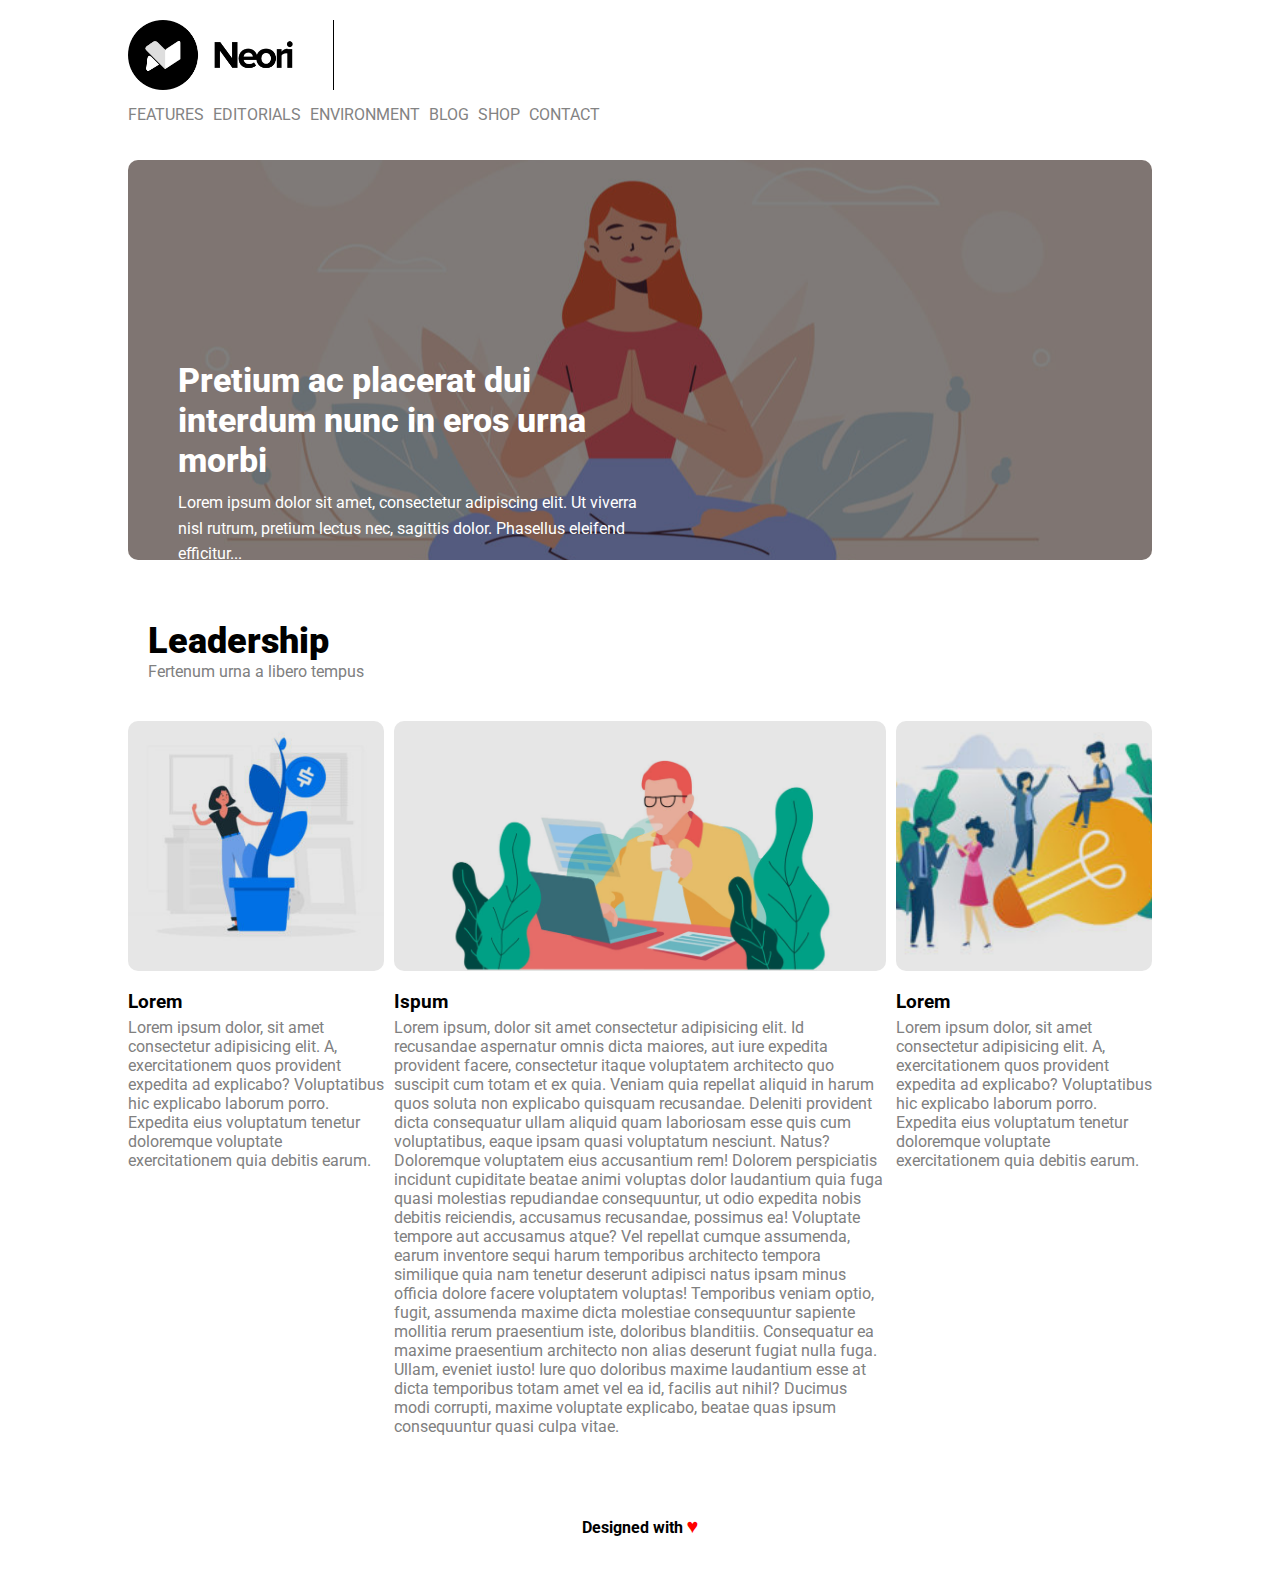
<file: esercizio-precedente/index.html>
<!DOCTYPE html>
<html lang="en">
<head>
    <meta charset="UTF-8">
    <meta http-equiv="X-UA-Compatible" content="IE=edge">
    <meta name="viewport" content="width=device-width, initial-scale=1.0">
    <title>Layout realizzato con float e clearfix</title>
    <link rel="preconnect" href="https://fonts.gstatic.com">
    <link href="https://fonts.googleapis.com/css2?family=Roboto:wght@300;400;500;700;900&display=swap" rel="stylesheet">
    <link rel="stylesheet" href="css/style.css">
</head>
<body>
    <div class="container">
        <!-- intestazione -->
        <header>
            <!-- contenuto alto header -->
            <div class="header-top">
                <img id="logo" src="img/logo.png" alt="logo">
            </div>
            <!-- fine contenuto alto header -->

            <!-- inizio menu -->
            <nav>
                <ul>
                    <li><a href="#">Features</a></li>
                    <li><a href="#">Editorials</a></li>
                    <li><a href="#">Environment</a></li>
                    <li><a href="#">Blog</a></li>
                    <li><a href="#">Shop</a></li>
                    <li><a href="#">Contact</a></li>
                </ul>
            </nav>
            <!-- fine menu -->
        </header>
        <!-- fine intestazione -->

        <!-- corpo centrale pagina -->
        <main>
            <!-- jumbotron -->
            <section class="jumbotron">
                <div class="color-background">
                    <div class="text-jumb">
                        <h2><a href="#">Pretium ac placerat dui interdum nunc in eros urna morbi</a></h2>
                        <p><a href="#">Lorem ipsum dolor sit amet, consectetur adipiscing elit. Ut viverra nisl rutrum, pretium lectus nec, sagittis dolor. Phasellus eleifend efficitur...</a></p>
                    </div>
                </div>
            </section>
            <!-- fine jumbotron -->

            <!-- contenuto principale -->
            <section class="content-main">
                <!-- heading -->
                <div class="heading">
                    <h2>Leadership</h2>
                    <h4>Fertenum urna a libero tempus</h4>
                </div>
                <!-- fine heading -->
                <div class="clearfix">
                    <!-- contenuto sinistro -->
                    <aside class="content float-left">
                        <div class="card-img">
                            <img src="img/img-1.jpg" alt="articolo 1">
                        </div>
                        <div class="card-text">
                            <h3>Lorem</h3>
                            <p>Lorem ipsum dolor, sit amet consectetur adipisicing elit. A, exercitationem quos provident expedita ad explicabo? Voluptatibus hic explicabo laborum porro. Expedita eius voluptatum tenetur doloremque voluptate exercitationem quia debitis earum.</p>
                        </div>
                    </aside>
                    <!-- fine contenuto sinistro -->

                    <!-- argomento -->
                    <section class="content-central float-left">
                        <div class="card-img">
                            <img src="img/banner-2.jpg" alt="articolo 2">
                        </div>
                        <div class="card-text">
                            <h3>Ispum</h3>
                            <p>Lorem ipsum, dolor sit amet consectetur adipisicing elit. Id recusandae aspernatur omnis dicta maiores, aut iure expedita provident facere, consectetur itaque voluptatem architecto quo suscipit cum totam et ex quia.
                            Veniam quia repellat aliquid in harum quos soluta non explicabo quisquam recusandae. Deleniti provident dicta consequatur ullam aliquid quam laboriosam esse quis cum voluptatibus, eaque ipsam quasi voluptatum nesciunt. Natus?
                            Doloremque voluptatem eius accusantium rem! Dolorem perspiciatis incidunt cupiditate beatae animi voluptas dolor laudantium quia fuga quasi molestias repudiandae consequuntur, ut odio expedita nobis debitis reiciendis, accusamus recusandae, possimus ea!
                            Voluptate tempore aut accusamus atque? Vel repellat cumque assumenda, earum inventore sequi harum temporibus architecto tempora similique quia nam tenetur deserunt adipisci natus ipsam minus officia dolore facere voluptatem voluptas!
                            Temporibus veniam optio, fugit, assumenda maxime dicta molestiae consequuntur sapiente mollitia rerum praesentium iste, doloribus blanditiis. Consequatur ea maxime praesentium architecto non alias deserunt fugiat nulla fuga. Ullam, eveniet iusto!
                            Iure quo doloribus maxime laudantium esse at dicta temporibus totam amet vel ea id, facilis aut nihil? Ducimus modi corrupti, maxime voluptate explicabo, beatae quas ipsum consequuntur quasi culpa vitae.</p>
                        </div>
                    </section>
                    <!-- fine argomento -->

                    <!-- contenuto destro -->
                    <aside class="content float-left">
                        <div class="card-img">
                            <img src="img/img-3.jpg" alt="articolo 3">
                        </div>
                        <div class="card-text">
                            <h3>Lorem</h3>
                            <p>Lorem ipsum dolor, sit amet consectetur adipisicing elit. A, exercitationem quos provident expedita ad explicabo? Voluptatibus hic explicabo laborum porro. Expedita eius voluptatum tenetur doloremque voluptate exercitationem quia debitis earum.</p>
                        </div>
                    </aside>
                    <!-- fine contenuto destro -->
                </div>
            </section>
            <!-- fine contenuto principale -->
        </main>
        <!-- fine corpo centrale pagina -->

        <!-- piè di pagina -->
        <footer>
            <h4 class="copy">Designed with <span>&hearts;</span></h4>
        </footer>
        <!-- fine piè di pagina -->
    </div>
</body>
</html>
</file>
<file: esercizio-precedente/css/style.css>
/* formattazione */
*{
    margin: 0;
    padding: 0;
    box-sizing: border-box;
}

body{
    font-family: 'Roboto', sans-serif;
}

.container{
    width: 80%;
    margin: 20px auto;
}

.float-left{
    float: left;
}

.clearfix::after{
    content: '';
    display: table;
    clear: both;
}

/* header */
header{
    height: 100px;
}

header .header-top{
    height: 70px;
}

header nav{
    height: 30px;
    line-height: 30px;
    margin-top: 10px;
}

#logo {
    height: 100%;
    padding-right: 40px;
    border-right: 1px solid black;
}

header nav li{
    display: inline-block;
    margin-right: 5px;
}

header nav li a{
    text-decoration: none;
    color: #838383;
    text-transform: uppercase;
}


/* main */


/* section jumbotron */
section.jumbotron{
    height: 400px;
    margin: 40px 0;
    border-radius: 10px;
    background-image: url(../img/banner.jpg);
    background-position: center;
    background-size: cover;
    background-repeat: no-repeat;
}

.jumbotron .color-background{
    height: 100%;
    padding: 200px 0 0 50px;
    background: rgba(0, 0, 0, 0.5);
    border-radius: 10px;
}

.jumbotron .text-jumb{
    width: 50%;
}

.jumbotron .text-jumb a{
   color: white;
   text-decoration: none;
}

.jumbotron .text-jumb h2{
    font-size: 34px;
    font-weight: 800;
    margin-bottom: 10px;
}

.jumbotron .text-jumb p{
    line-height: 1.6;
}

/* section container */

.heading{
    margin-bottom: 20px;
    padding: 20px;
}

.heading h2{
    font-size: 36px;
    font-weight: 900;
}

.heading h4{
    font-weight: 400;
    color: gray;
}


aside.content{
    width: 25%;
    margin-bottom: 20px;
}

section.content-central{
    margin: 0 10px 20px;
    width: calc(50% - 20px);
}

.content .card-img,
.content-central .card-img{
    height: 250px;
}

.content .card-img img,
.content-central .card-img img{
    height: 100%;
    width: 100%;
    object-fit: cover;
    filter: brightness(90%);
    border-radius: 10px;
}

.content .card-text,
.content-central .card-text{
    margin-top: 20px;
}


.content .card-text h3{
    margin-bottom: 5px;
}

.content-central .card-text h3{
    margin-bottom: 5px;
}

.content-central .card-text p,
.content .card-text p{
    color: grey;
}

/* piè di pagina */
footer{
    height: 100px;
    margin-top: 20px;
    line-height: 100px;
    text-align: center;
}

footer .copy > span{
    color: red;
    font-size: 20px;
}




/* debug 
.debug header nav{
    background: red;
}

.debug .header-top{
    background: springgreen;
}

.debug .jumbotron .text-jumb{
    background-color: yellow;
}

.debug .content .card-img,
.debug .content-central .card-img{
    background-color: salmon;
}


.debug .content .card-text{
    background-color: green;
}

.debug .content-central .card-text{
    background-color: green;
}

*/
</file>
